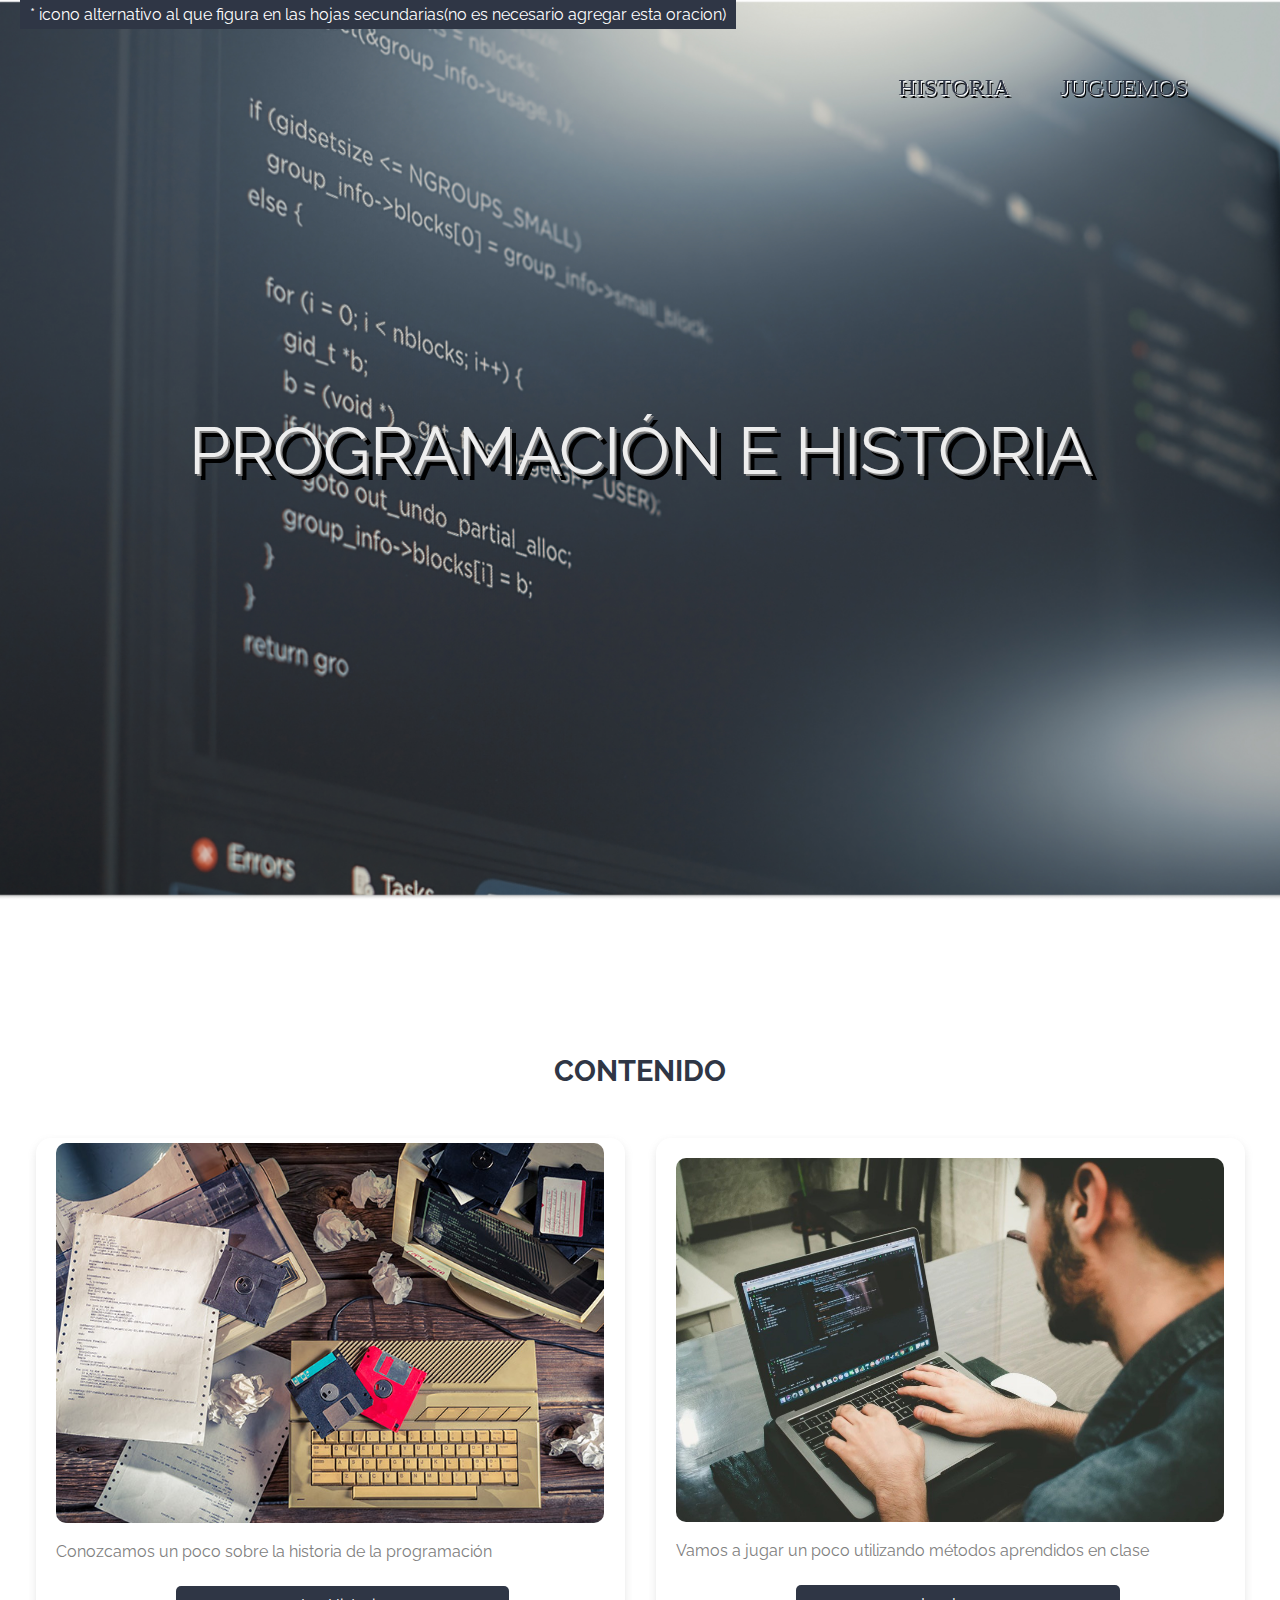
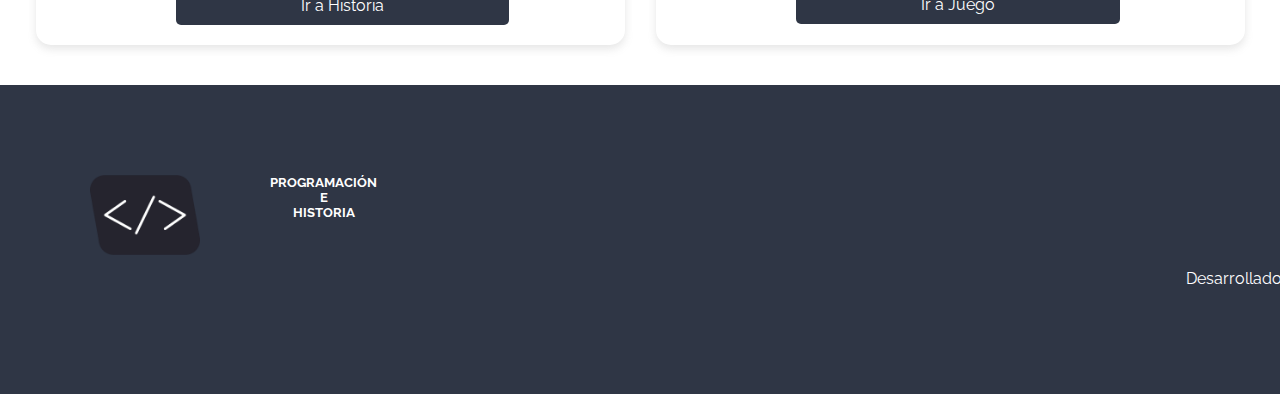
<file: index.html>
<!DOCTYPE html>
<html lang="es">
<head>
    <meta charset="UTF-8">
    <meta name="viewport" content="width=device-width, initial-scale=1.0">
    <link href="https://fonts.googleapis.com/css2?family=Raleway:wght@100..900&display=swap" rel="stylesheet">
    <link rel="icon" href="./imagenes/logo.png">
    <link rel="stylesheet" href="style.css">
    <title>Trabajo Integrador</title>
</head>
<body>
    <p class="iq">* icono alternativo al que figura en las hojas secundarias(no es necesario agregar esta oracion)</p>

    <nav class="contenedor-nav">
        <a href="/" class="enlace">
            <svg width="200" height="90">
                <rect x="45" y="5" width="80" height="50" fill="#767a81de" stroke="#2F3645" stroke-width="2"></rect>
                <rect x="50" y="10" width="70" height="40" fill="#000000" stroke="#2F3645" stroke-width="2"></rect>
                <rect class="linea" x="55" y="15" width="46" height="3" fill="#008000"></rect>
                <rect class="linea" x="55" y="20" width="46" height="3" fill="#008000"></rect>
                <rect class="linea" x="55" y="25" width="13" height="3" fill="#008000"></rect>
                <rect class="linea" x="55" y="30" width="60" height="3" fill="#008000"></rect>
                <rect class="linea" x="55" y="35" width="60" height="3" fill="#008000"></rect>
                <rect x="75" y="55" width="20" height="10" fill="#767a81de" stroke="#2F3645" stroke-width="2"></rect>
                <polygon points="50 70,120 70,130 80,40 80" fill="#767a81de" stroke="#2F3645" stroke-width="2"></polygon>
                <polygon points="55 72,115 72,122 78,48 78" fill="#000000" stroke="#2F3645"></polygon>
            </svg>
        </a>
        
        <ul>
            <li class="hhyjj"><a class="hyj" href="/historia.html">HISTORIA</a></li>
            <li class="hhyjj"><a class="hyj" href="/juegos.html">JUGUEMOS</a></li>
        </ul>
    </nav>
    <header class="titulo-header">
        <h1>PROGRAMACIÓN E HISTORIA</h1>
    </header>
    <main>
        <h2>CONTENIDO</h2>
        <section class="seccion-contenido">
            <div class="tarjeta">
                <img src="./imagenes/historia-programacion.jpg" alt="imagen historia" class="hi">
                <p>Conozcamos un poco sobre la historia de la programación</p>
                <a href="/historia.html" class="ir-a">Ir a Historia</a>
            </div>
            <div class="tarjeta">
                <img src="./imagenes/img2.jpg" alt="imagen juego">
                <p>Vamos a jugar un poco utilizando métodos aprendidos en clase</p>
                <a href="/juegos.html" class="ir-a">Ir a Juego</a>
            </div>
        </section>
    </main>
    <footer class="pie-pagina">
        <div class="pie-info">
            <img src="./imagenes/logo.png" alt="logo">
            <h3>PROGRAMACIÓN <br> E <br> HISTORIA</h3>
        </div>
        <div class="pie-autor">
            <p>Desarrollado por Faryd I.T. Ortiz Abalos</p>
        </div>
    </footer>
    <script src="index.js"></script>
</body>
</html>
</file>
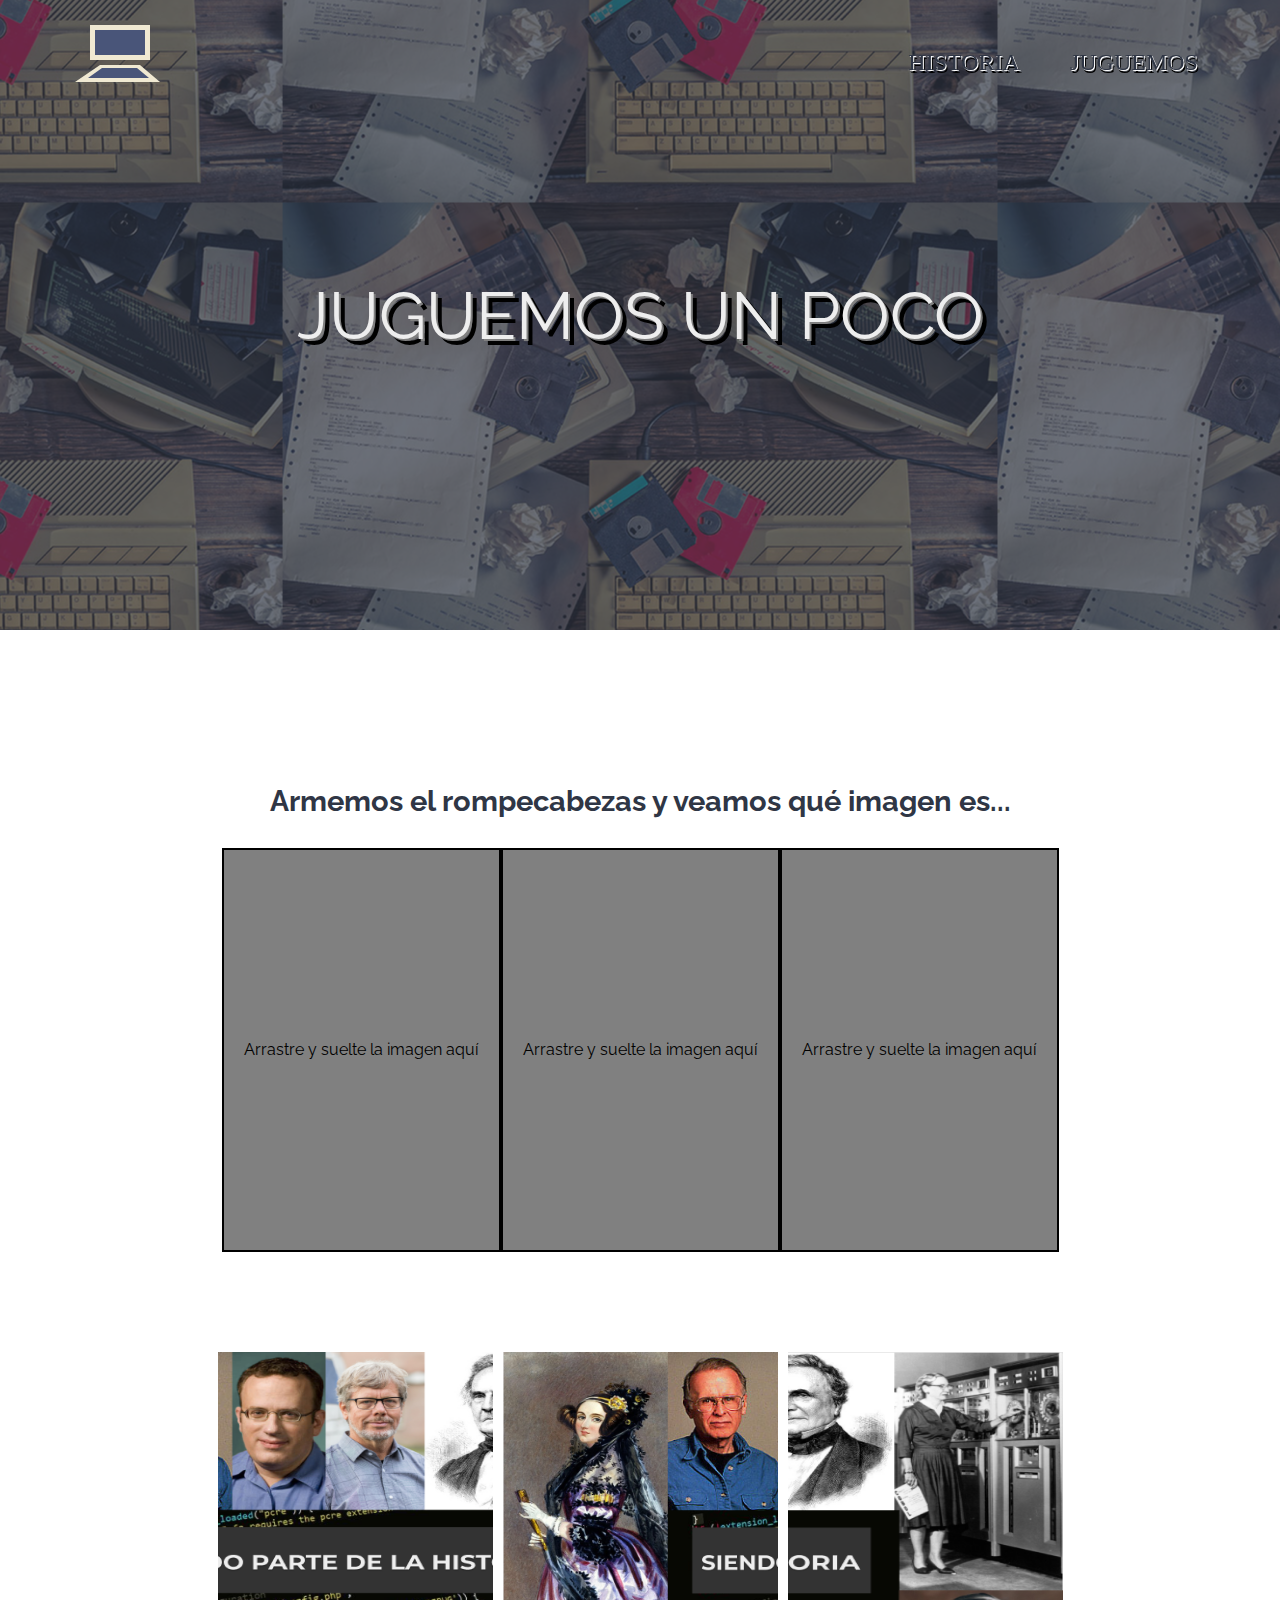
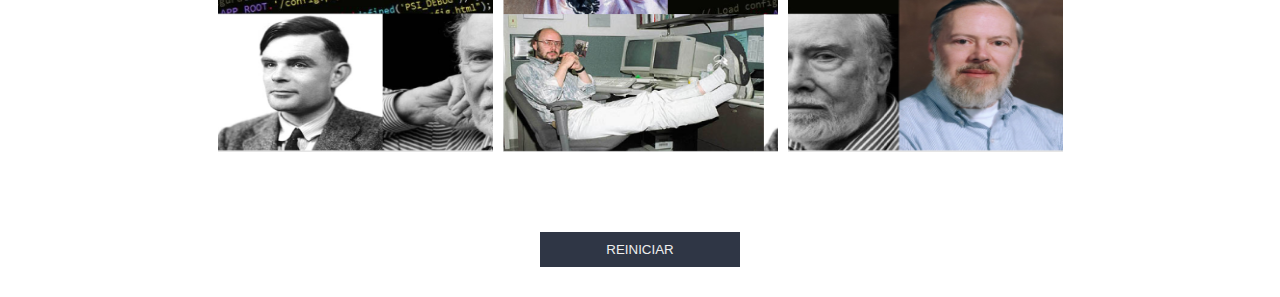
<file: juegos.html>
<!DOCTYPE html>
<html lang="es">
<head>
    <meta charset="UTF-8">
    <meta name="viewport" content="width=device-width, initial-scale=1.0">
    <link rel="stylesheet" href="style.css">
    <link href="https://fonts.googleapis.com/css2?family=Raleway:wght@100..900&display=swap" rel="stylesheet">
    <link rel="icon" href="./imagenes/logo.png">
    <title>Juego Rompecabezas</title>
</head>
<body class="historia">
    <nav>
        <a href="/">
            <svg width="200" height="80">
                <rect x="45" y="5" width="60" height="35" fill="#F0E9D2"></rect>
                <rect x="50" y="10" width="50" height="25" fill="#495579"></rect>
                <polygon points="55 45,95 45,115 62,30 62" fill="#F0E9D2"></polygon>
                <polygon points="57 48,92 48,104 58,43 58" fill="#495579"></polygon>
            </svg>
        </a>
        <ul>
            <li class="hhyjj"><a href="/historia.html" class="hyj">HISTORIA</a></li>
            <li class="hhyjj"><a href="/juegos.html" class="hyj">JUGUEMOS</a></li>
        </ul>
    </nav>
    <header class="historiaa">
        <h1>JUGUEMOS UN POCO</h1>
    </header>
    <main>
        <h2 class="espacio-titulo">Armemos el rompecabezas y veamos qué imagen es...</h2>
        <section class="juego">
            <div class="cajas">
                <div class="caja" id="cajasoltar">
                    <p>Arrastre y suelte la imagen aquí</p>
                </div>
                <div class="caja" id="cajasoltar2">
                    <p>Arrastre y suelte la imagen aquí</p>
                </div>
                <div class="caja" id="cajasoltar3">
                    <p>Arrastre y suelte la imagen aquí</p>
                </div>
            </div>
            <div id="cajaimagenes">
                <img id="imagen1" src="./imagenes/rompe2.png" alt="imagen-rompecabezas" draggable="true">
                <img id="imagen2" src="./imagenes/Rompe1.png" alt="imagen-rompecabezas" draggable="true">
                <img id="imagen3" src="./imagenes/Rompe3.png" alt="imagen-rompecabezas" draggable="true">
            </div>
        </section>
        <button class="botonesVideo reinicio">Reiniciar</button>
    </main>
    <script src="juego.js"></script>
</body>
</html>
</file>
<file: style.css>
body {
    font-family: 'Raleway', sans-serif;
    background-color: #FFFFFF;
    color: #000000;
    margin: 0;
    padding: 0;
    overflow-x: hidden;
}

.iq {
    position: fixed;
    margin: 0;
    left: 20px;
    background-color: #2F3645;
    padding: 5px 10px;
    color: #FFFFFF;
    z-index: 1000;
}

h1 {
    z-index: 2;
}

nav {
    background-color: rgba(47, 54, 69, 0);
    color: #FFFFFF;
    display: flex;
    justify-content: space-between;
    align-items: center;
    padding: 20px 30px;
    position: fixed;
    width: 100%;
    top: 0;
    z-index: 10;
    transition: background-color 0.4s ease-in-out;
}

nav a {
    color: #FFFFFF;
    text-decoration: none;
    margin: 0 15px;
    font-weight: bold;
    transition: color 0.3s;
}

nav ul {
    list-style: none;
    display: flex;
    width: 320pt;
}

nav ul li {
    margin: 0 10px;
}

header {
    background: url(./imagenes/fondo.jpg) center center fixed;
    background-size: cover;
    height: 100vh;
    display: flex;
    flex-direction: column;
    align-items: center;
    justify-content: center;
}

.historiaa {
    background: url(./imagenes/historia-programacion.jpg) center center fixed;
    height: 70vh;
    display: flex;
    align-items: center;
    justify-content: center;
}

.historia-seccion {
    display: flex;
    flex-direction: row;
    align-items: center;
    justify-content: space-between;
    border-radius: 15px;
    box-shadow: 0 4px 8px rgba(128, 128, 128, 0.2);
    padding: 40px 40px;
    max-width: 1200px;
    transition: transform 0.3s ease-in-out;
}

.conthist {
    margin-left: 1%;
    max-width: 50%;
}

.phist {
    font-family: 'Roboto', serif;
    text-shadow: 1px 1px white, 2px 3px black;
    color: #2F3645;
    font-size: 3.2em;
    font-weight: 300;
    line-height: 1.2;
    text-align: center;
}

.historia-seccion p {
    color: #808080;
    line-height: 1.6;
}

.img-historia {
    width: 50%;
    border-radius: 10px;
    object-fit: cover;
}

body.historia header::before {
    content: "";
    position: absolute;
    top: 0;
    left: 0;
    right: 0;
    bottom: 0;
    height: 70vh;
    background: rgba(47, 54, 69, 0.7);
    z-index: 1;
}

header h1 {
    font-weight: 400;
    font-size: calc(3em + 18px);
    color: #eeeeee;
    text-shadow: 2px 2px #808080, 6px 6px black;
}

main {
    text-align: center;
    padding: 30px;
    margin-top: 100px;
}

main h2 {
    color: #2F3645;
    font-size: 1.8em;
}

main section {
    display: flex;
    justify-content: space-around;
    flex-wrap: wrap;
    gap: 20px;
    margin-top: 30px;
}

main section .tarjeta {
    background-color: #FFFFFF;
    border-radius: 15px;
    box-shadow: 0 4px 8px rgba(128, 128, 128, 0.2);
    width: 45%;
    padding: 20px;
    text-align: left;
    transition: transform 0.3s ease-in-out;
    transform: translateY(20px);
}

.hi {
    margin-top: -15px;
}

main section .tarjeta.aparecer {
    opacity: 1;
    transform: translateY(0);
}

main section .tarjeta:hover {
    transform: scale(1.05);
}

main section .tarjeta img {
    max-width: 100%;
    border-radius: 10px;
}

main section .tarjeta p {
    margin: 15px 0;
    color: #808080;
}

a.ir-a {
    display: inline-flex;
    align-items: center;
    text-align: center;
    margin-top: 10px;
    margin-left: 120px;
    padding: 10px 125px;
    background-color: #2F3645;
    color: #FFFFFF;
    border-radius: 5px;
    text-decoration: none;
    transition: background-color 0.3s;
}

footer {
    background-color: #2F3645;
    color: #FFFFFF;
    text-align: center;
    padding: 30px;
    margin-top: 30px;
}

.pie-info {
    display: flex;
    justify-content: space-between;
    width: 300px;
    height: 22vh;
}

.pie-info img {
    align-items: center;
    max-width: 200px;
    margin: 60px;
    width: 140px;
    height: 80px;
}

.pie-info h3 {
    font-size: 0.8em;
    margin-left: 10px;
    margin-top: 60px;
}

.pie-autor {
    position: relative;
    top: -60px;
    left: 100vh;
    background-color: #2F3645;
    color: #FFFFFF;
    width: 800px;
}

.contenedor-nav {
    display: flex;
    align-items: center;
    justify-content: space-between;
    padding: 30px 20px;
    background-color: rgba(47, 54, 69, 0);
}

.enlace {
    color: #FFFFFF;
    text-decoration: none;
    padding: 10px;
    display: inline-block;
    opacity: 0;
    transform: translateY(-50px);
    animation: caerComputadora 3s ease-out forwards;
}

.linea {
    opacity: 0;
    animation: aparecerLineas 1s ease-out forwards;
}

@keyframes caerComputadora {
    0% {
        opacity: 0;
        transform: translateY(-50px);
    }
    100% {
        opacity: 1;
        transform: translateY(0);
    }
}

@keyframes aparecerLineas {
    0% {
        opacity: 0;
    }
    100% {
        opacity: 1;
    }
}

.igmh {
    align-items: center;
    padding: 80px 50px;
    gap: 20px;
    width: 5px;
}

.hyj {
    text-decoration: none;
    font-size: 1.5em;
    font-weight: 500;
    font-family: 'Roboto', serif;
    text-shadow: 1px 1px white, 2px 3px black;
    color: #2F3645;
}

.hyj:hover {
    text-shadow: none;
}

.titulo-header {
    color: #2F3645;
}

.hhyjj:hover {
    transform: translate(5px, 5px);
}

.contenedorVideo {
    max-width: 800px;
    margin: 0 auto;
    padding: 20px;
    background-color: #FFFFFF;
    border-radius: 10px;
    box-shadow: 0 4px 8px rgba(0, 0, 0, 0.1);
    text-align: center;
}

.tituloVideo {
    font-size: 2em;
    color: #2F3645;
    margin-bottom: 20px;
}

.container {
    position: relative;
}

.video {
    width: 100%;
    border-radius: 10px;
    margin-bottom: 10px;
}

.barra {
    display: flex;
    justify-content: space-between;
    align-items: center;
    padding: 10px;
    background-color: #2F3645;
    border-radius: 5px;
    color: #FFFFFF;
}

.botonera {
    display: flex;
    gap: 10px;
}

.botonesVideo {
    background: none;
    border: none;
    cursor: pointer;
    padding: 5px;
    border-radius: 5px;
    transition: background-color 0.3s ease;
    background-color: #eeeeee;
    width: 80px;
    color: #eeeeee;
}

.botonesVideo img {
    width: 24px;
    height: 24px;
}

.botonesVideo:hover {
    transform: translate(5px, 5px);
}

.tiempoVideo {
    font-size: 1em;
    margin-left: 10px;
}

.juego {
    display: flex;
    flex-direction: column;
    align-items: center;
}

.cajas {
    display: flex;
    flex-direction: row;
}

.caja {
    width: 275px;
    height: 400px;
    display: flex;
    border: 2px solid black;
    background-color: grey;
    text-align: center;
    justify-content: center;
    align-items: center;
}

.caja:hover {
    background-color: #1d1d1d;
}

.caja:hover > p {
    color: var(--colorLight);
}

#cajaimagenes {
    display: flex;
    flex-direction: row;
    gap: 10px;
    margin: 80px;
}

#imagen1, #imagen2, #imagen3 {
    width: 275px;
    height: 400px;
}

.reinicio {
    justify-content: center;
    display: flex;
    margin: auto;
    padding: 10px 100px;
    border: none;
    border-radius: 0px;
    background-color: #2F3645;
    text-transform: uppercase;
    font-weight: 300;
}
</file>
